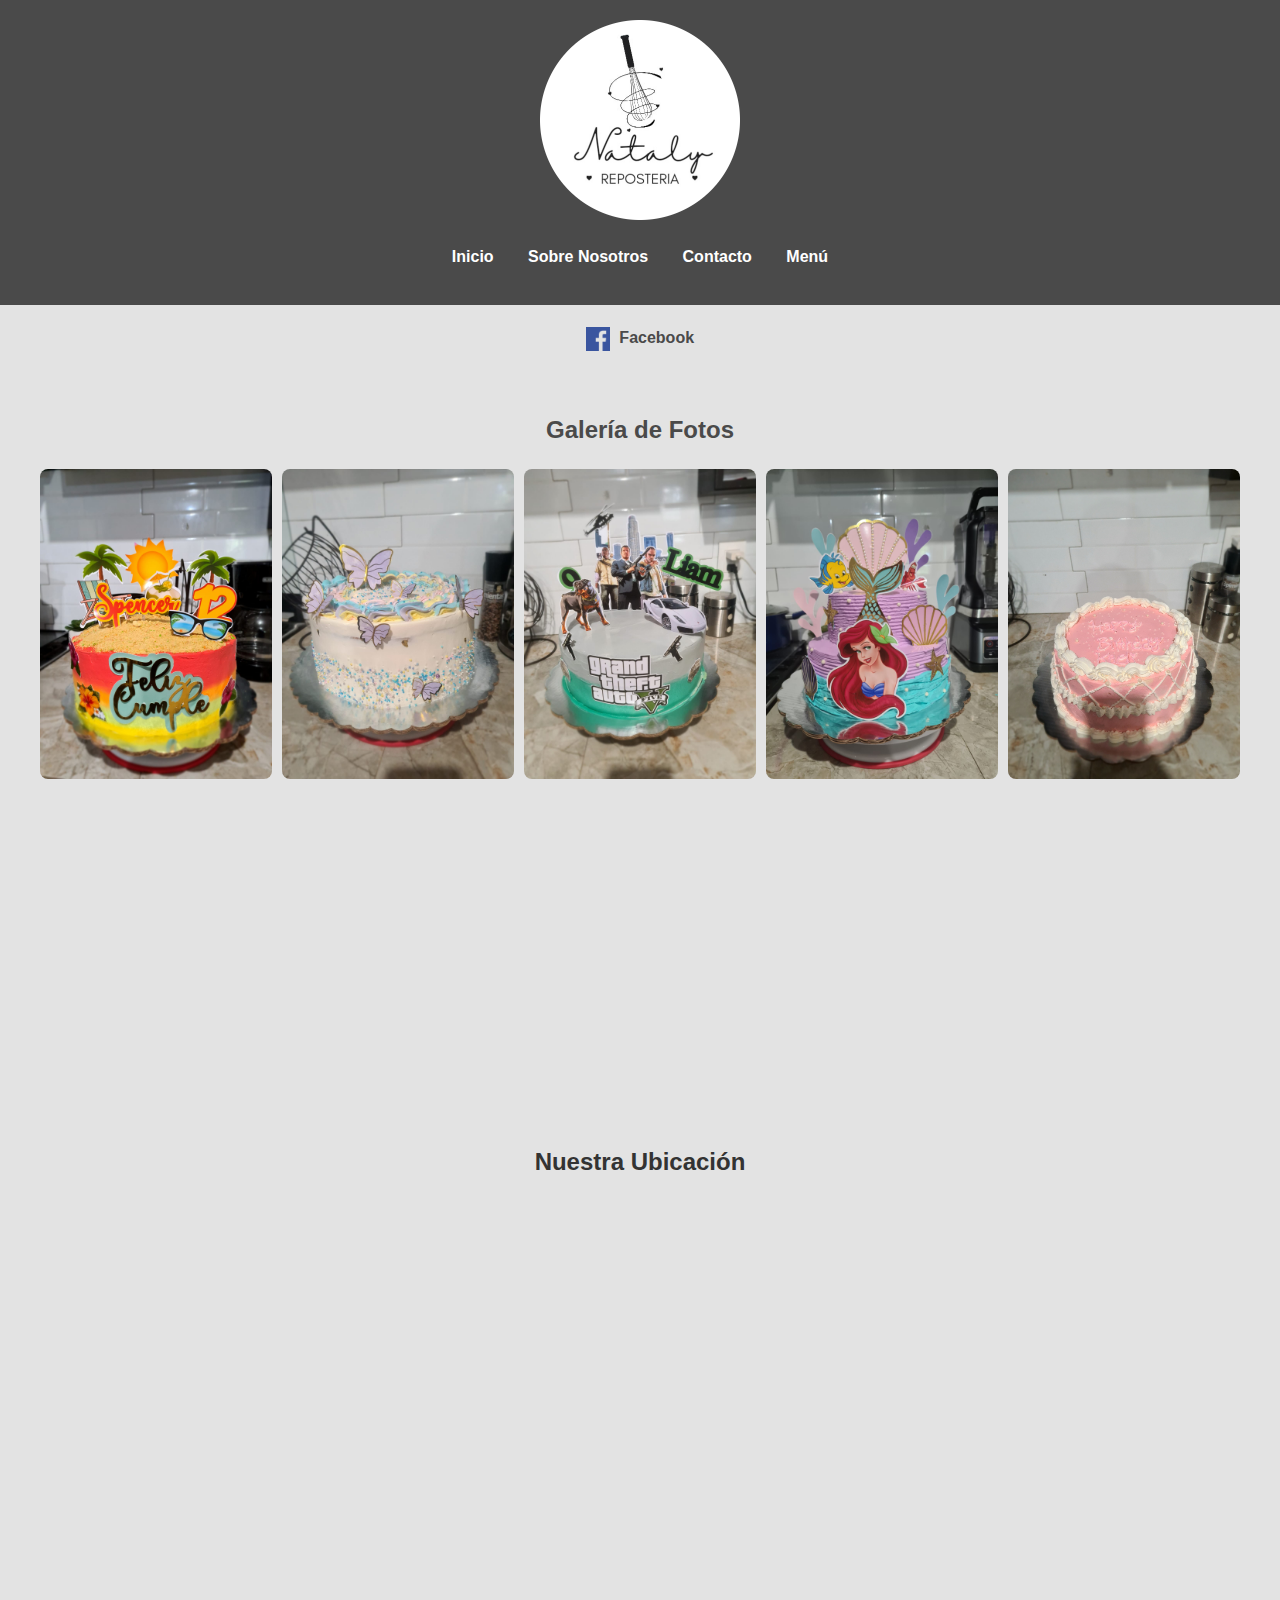
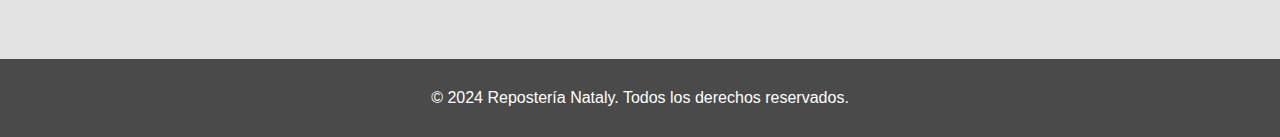
<file: index.html>
<!DOCTYPE html>
<html lang="es">
<head>
    <meta charset="UTF-8">
    <meta name="viewport" content="width=device-width, initial-scale=1.0">
    <title>Repostería Nataly</title>
    <style>
        body {
            font-family: Arial, sans-serif;
            margin: 0;
            padding: 0;
            background-color: #e3e3e3;
            color: #333;
            line-height: 1.6;
        }

        header {
            background-color: #4a4a4a;
            color: #fff;
            padding: 20px 0;
            text-align: center;
        }

        .logo img {
            max-width: 200px;
            height: auto;
        }

        nav ul {
            list-style: none;
            padding: 0;
        }

        nav ul li {
            display: inline;
            margin: 0 15px;
        }

        nav ul li a {
            color: #fff;
            text-decoration: none;
            font-weight: bold;
            transition: color 0.3s;
        }

        nav ul li a:hover {
            color: #d82b2b;
        }

        .social-media {
            text-align: center;
            margin: 20px 0;
        }

        .social-media a {
            color: #4a4a4a;
            text-decoration: none;
            font-weight: bold;
            transition: color 0.3s;
        }

        .social-media img {
            width: 24px; /* Tamaño del ícono */
            vertical-align: middle; /* Alinear verticalmente */
            margin-right: 5px; /* Espacio entre el ícono y el texto */
        }

        .social-media a:hover {
            color: #333;
        }

        .gallery {
            padding: 20px;
            text-align: center;
        }

        .gallery h2 {
            margin-bottom: 20px;
            font-size: 24px;
            color: #4a4a4a;
        }

        .gallery-container {
            display: grid;
            grid-template-columns: repeat(auto-fill, minmax(200px, 1fr));
            gap: 10px;
            padding: 0 20px;
        }

        .gallery-container img, .gallery-container iframe {
            width: 100%;
            border-radius: 8px;
            transition: transform 0.3s;
        }

        .gallery-container img:hover, .gallery-container iframe:hover {
            transform: scale(1.05);
        }

        footer {
            background-color: #4a4a4a;
            color: #fff;
            text-align: center;
            padding: 10px 0;
            position: relative;
            bottom: 0;
            width: 100%;
        }

        @media (max-width: 600px) {
            nav ul li {
                display: block;
                margin: 10px 0;
            }

            .gallery h2 {
                font-size: 20px;
            }
        }

    </style>

</head>
<body>
    <header>
        <div class="logo">
            <img src="logo-circular.png" alt="Logo de Repostería Deliciosa">
        </div>
        <nav>
            <ul>
                <li><a href="index.html">Inicio</a></li>
                <li><a href="sobre-nosotros.html">Sobre Nosotros</a></li>
                <li><a href="contacto.html">Contacto</a></li>
                <li><a href="menu.html">Menú</a></li>
            </ul>
        </nav>
    </header>

    <div class="social-media">
        <a href="https://www.facebook.com/people/Reposteria-Nataly/61565270273202/?mibextid=ZbWKwL.com">
            <img src="facebook_icon.png" alt="Logo de Facebook">
            Facebook
        </a> 
    </div>

    <section class="gallery">
        <h2>Galería de Fotos</h2>
        <div class="gallery-container">
            <img src="pastel-1.jpg" alt="Postre 1">
            <img src="pastel-2.jpg" alt="Postre 2">
            <img src="pastel-3.jpg" alt="Postre 3">
            <img src="pastel-4.jpg" alt="Postre 4">
            <img src="pastel-5.jpg" alt="Postre 5">
            <iframe src="https://www.facebook.com/plugins/video.php?href=https://www.facebook.com/reel/838393481710825" width="100%" height="315" style="border:none;overflow:hidden" scrolling="no" frameborder="0" allowTransparency="true" allow="encrypted-media" allowFullScreen="true"></iframe>
        </div>
    </section>

    <section class="mapa-ubicacion">
        <center><h2>Nuestra Ubicación</h2></center>
        <div class="mapa-container">
           <center> <iframe
                src="https://www.google.com/maps/embed?pb=!1m18!1m12!1m3!1d3711.32883355881!2d-104.8951812223973!3d21.533993769320148!2m3!1f0!2f0!3f0!3m2!1i1024!2i768!4f13.1!3m3!1m2!1s0x842737b4ef5e66ad%3A0xabf3dadd070ff805!2sLoma%20Hermosa%2C%2063019%20Tepic%2C%20Nay.!5e0!3m2!1ses-419!2smx!4v1731613365836!5m2!1ses-419!2smx"
                width="50%" height="450" style="border:0;" allowfullscreen="" loading="lazy"></iframe></center>
        </div>
    </section>

    <footer>
        <p>&copy; 2024 Repostería Nataly. Todos los derechos reservados.</p>
    </footer>
</body>
</html>
</file>
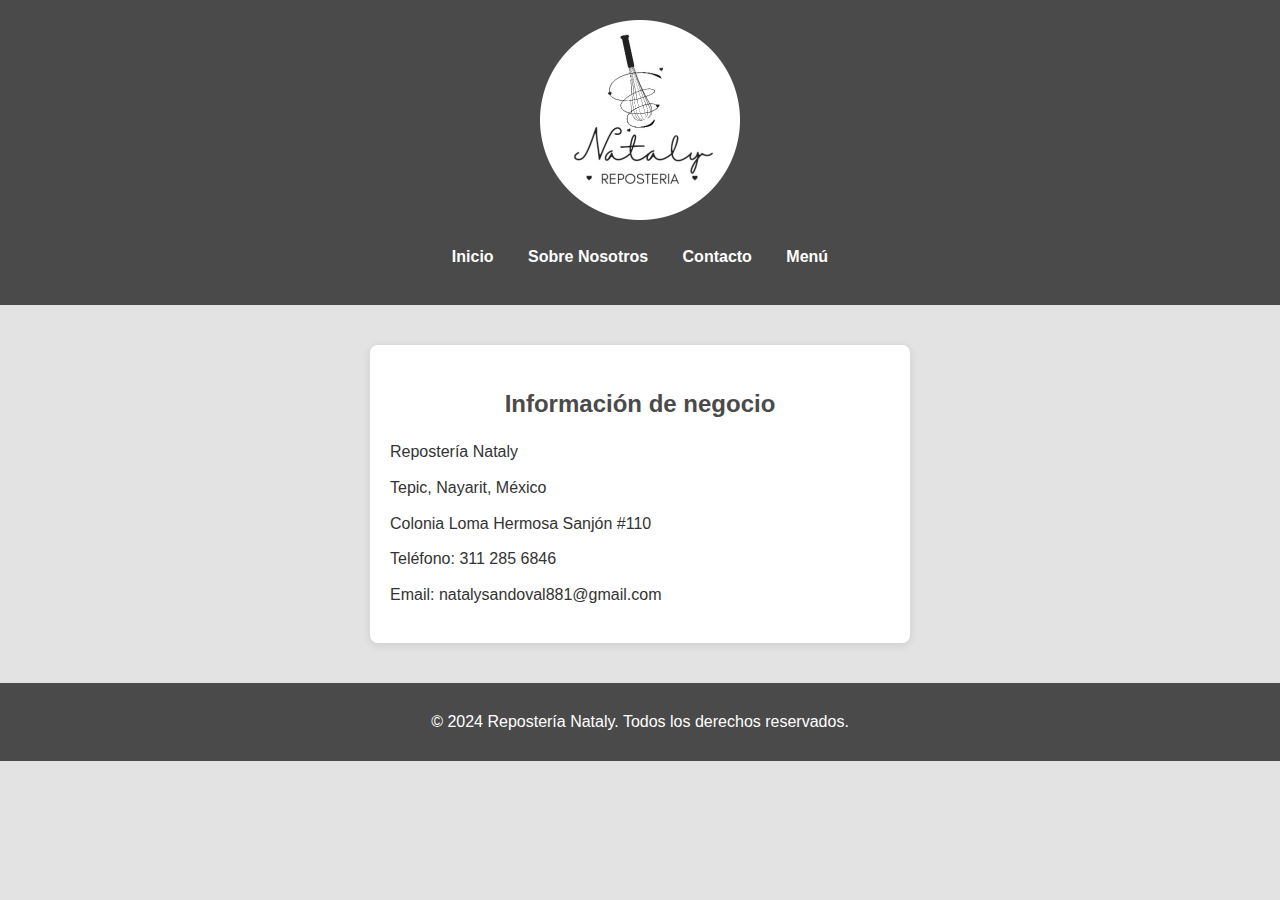
<file: contacto.html>
<!DOCTYPE html>
<html lang="en">
<head>
  <meta charset="UTF-8">
  <meta name="viewport" content="width=device-width, initial-scale=1.0">
  <title>Contacto-Reposteria Nataly</title>
  <style>
    body {
      font-family: Arial, sans-serif;
      margin: 0;
      padding: 0;
      background-color: #e3e3e3;
      color: #333;
      line-height: 1.6;
    }

    header {
      background-color: #4a4a4a;
      color: #fff;
      padding: 20px 0;
      text-align: center;
    }

    .logo img {
      max-width: 200px;
      height: auto;
    }

    nav ul {
      list-style: none;
      padding: 0;
    }

    nav ul li {
      display: inline;
      margin: 0 15px;
    }

    nav ul li a {
      color: #fff;
      text-decoration: none;
      font-weight: bold;
      transition: color 0.3s;
    }

    nav ul li a:hover {
      color: #d82b2b;
    }

    main {
      padding: 20px;
      text-align: center;
    }

    .info-section {
      background-color: #fff;
      border-radius: 8px;
      box-shadow: 0 2px 10px rgba(0, 0, 0, 0.1);
      padding: 20px;
      margin: 20px auto;
      max-width: 500px;
    }

    .info-section h2 {
      margin-bottom: 15px;
      font-size: 24px;
      color: #4a4a4a;
    }

    .info-section ul {
      list-style: none;
      padding: 0;
      text-align: left;
    }

    .info-section ul li {
      margin-bottom: 10px;
      font-size: 16px;
    }

    footer {
      background-color: #4a4a4a;
      color: #fff;
      text-align: center;
      padding: 10px 0;
      position: relative;
      bottom: 0;
      width: 100%;
    }

    @media (max-width: 600px) {
      nav ul li {
        display: block;
        margin: 10px 0;
      }

      .info-section h2 {
        font-size: 20px;
      }
    }
  </style>
</head>
<body>
  <header>
    <div class="logo">
        <img src="logo-circular.png" alt="Reposteria Nataly">
      </a>
    </div>
    <nav>
      <ul>
        <li><a href="index.html">Inicio</a></li>
        <li><a href="sobre-nosotros.html">Sobre Nosotros</a></li>
        <li><a href="contacto.html" class="active">Contacto</a></li>
        <li><a href="menu.html">Menú</a></li>
      </ul>
    </nav>
  </header>

  <main>
    <section class="info-section">
      <h2>Información de negocio</h2>
      <ul>
        <li>Repostería Nataly</li>
        <li>Tepic, Nayarit, México</li>
        <li>Colonia Loma Hermosa Sanjón #110</li>
        <li>Teléfono: 311 285 6846</li>
        <li>Email: natalysandoval881@gmail.com</li>
      </ul>
    </section>
  </main>

  <footer>
    <p>&copy; 2024 Repostería Nataly. Todos los derechos reservados.</p>
  </footer>
</body>
</html>
</file>
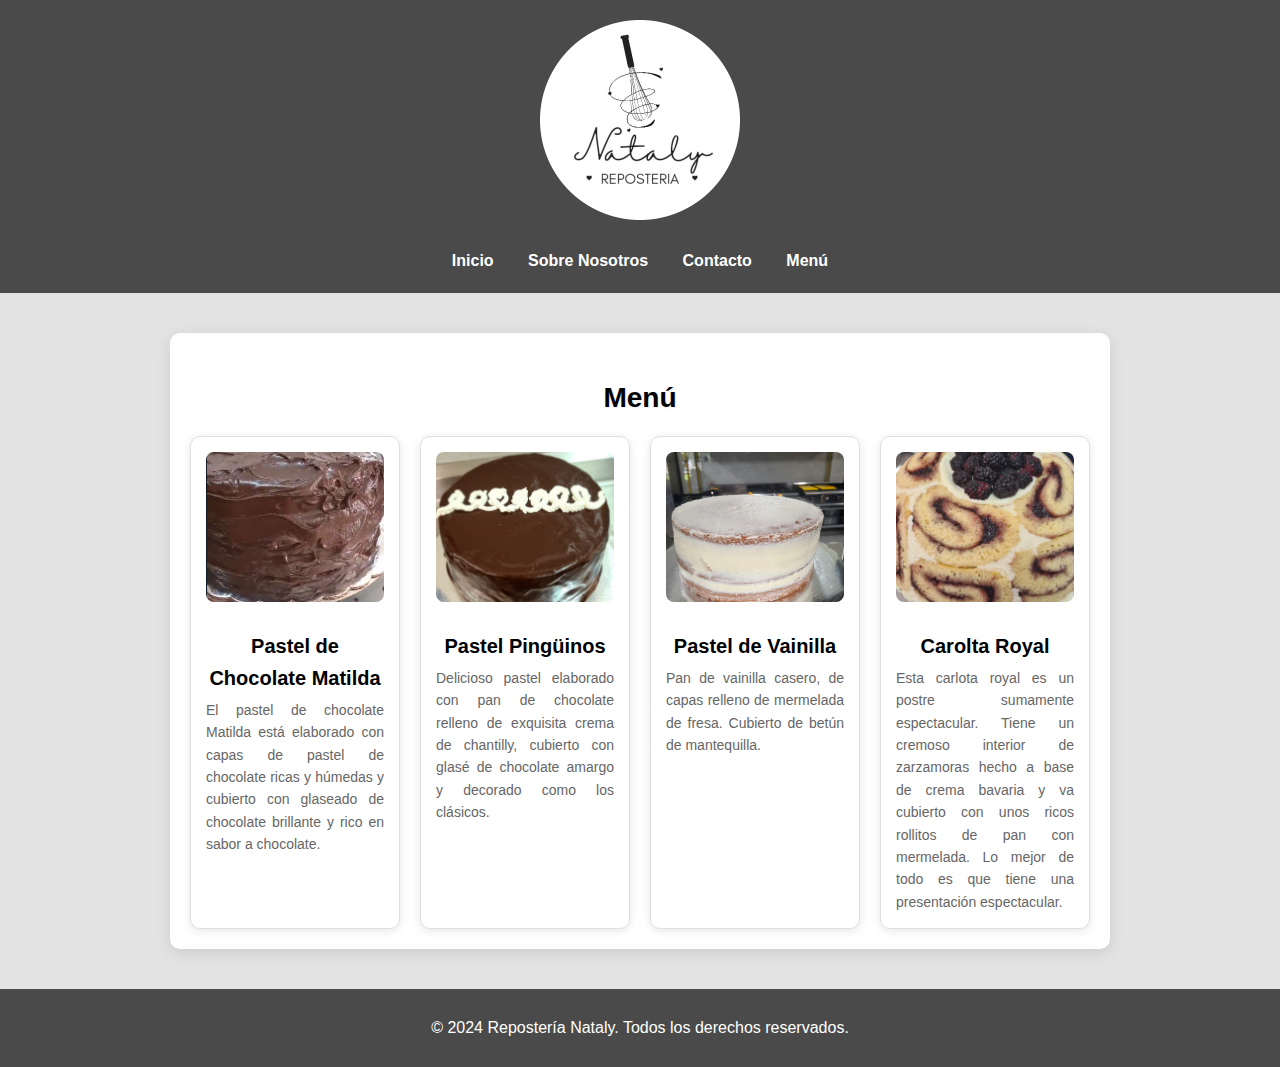
<file: menu.html>
<!DOCTYPE html>
<html lang="es">
<head>
    <meta charset="UTF-8">
    <meta name="viewport" content="width=device-width, initial-scale=1.0">
    <title>Menú - Repostería Nataly</title>
    <style>
        body {
            font-family: Arial, sans-serif;
            margin: 0;
            padding: 0;
            background-color: #e3e3e3;
            color: #333;
            line-height: 1.6;
        }

        header {
            background-color: #4a4a4a;
            color: #fff;
            padding: 20px 0;
            text-align: center;
        }

        .logo img {
            max-width: 200px;
            height: auto;
        }

        nav ul {
            list-style: none;
            padding: 0;
            margin: 20px 0 0;
        }

        nav ul li {
            display: inline;
            margin: 0 15px;
        }

        nav ul li a {
            color: #fff;
            text-decoration: none;
            font-weight: bold;
            transition: color 0.3s;
        }

        nav ul li a:hover {
            color: #d82b2b; /* Color de enlace al pasar el mouse */
        }

        main {
            padding: 20px;
            text-align: center;
        }

        h2 {
            margin-bottom: 15px;
            font-size: 28px;
            color: #000000; /* Color del título actualizado */
            text-shadow: 1px 1px 2px rgba(0, 0, 0, 0.1);
        }

        .menu-section {
            background-color: #fff;
            border-radius: 10px;
            box-shadow: 0 4px 15px rgba(0, 0, 0, 0.1);
            padding: 20px;
            margin: 20px auto;
            max-width: 900px;
        }

        .menu-grid {
            display: grid;
            grid-template-columns: repeat(4, 1fr);
            gap: 20px;
        }

        .menu-item {
            background-color: #fff; /* Fondo blanco para las tarjetas */
            border-radius: 10px;
            box-shadow: 0 2px 10px rgba(0, 0, 0, 0.1);
            padding: 15px;
            text-align: center;
            transition: transform 0.3s;
            border: 1px solid #e0e0e0;
        }

        .menu-item:hover {
            transform: scale(1.05);
            border-color: #ffffff; /* Cambio de color en el borde al pasar el mouse */
        }

        .menu-item h4 {
            margin: 10px 0 5px;
            font-size: 20px;
            color: #000000; /* Color del título de las tarjetas actualizado */
        }

        .menu-item p {
            margin: 0;
            font-size: 14px;
            color: #666;
            text-align: justify;
        }

        .menu-item img {
            width: 100%;
            height: 150px;
            object-fit: cover;
            border-radius: 8px;
            margin-bottom: 10px;
        }

        footer {
            background-color: #4a4a4a; /* Color del pie de página actualizado */
            color: #fff;
            text-align: center;
            padding: 10px 0;
            position: relative;
            bottom: 0;
            width: 100%;
        }

        @media (max-width: 800px) {
            .menu-grid {
                grid-template-columns: repeat(2, 1fr); /* Dos columnas en pantallas pequeñas */
            }
        }

        @media (max-width: 500px) {
            nav ul li {
                display: block;
                margin: 10px 0;
            }

            h2 {
                font-size: 24px;
            }

            .menu-grid {
                grid-template-columns: 1fr; /* Una columna en pantallas muy pequeñas */
            }
        }
    </style>
</head>
<body>
    <header>
        <div class="logo">
            <img src="logo-circular.png" alt="Logo de Repostería Deliciosa">
        </div>
        <nav>
            <ul>
                <li><a href="index.html">Inicio</a></li>
                <li><a href="sobre-nosotros.html">Sobre Nosotros</a></li>
                <li><a href="contacto.html">Contacto</a></li>
                <li><a href="menu.html">Menú</a></li>
            </ul>
        </nav>
    </header>

    <main>
        <section class="menu-section">
            <h2>Menú</h2>
            <div class="menu-grid">
                <div class="menu-item">
                    <img src="pastel-matilda.png" alt="Pastel de Chocolate Matilda">
                    <h4>Pastel de Chocolate Matilda</h4>
                    <p>El pastel de chocolate Matilda está elaborado con capas de pastel de chocolate ricas y húmedas y cubierto con glaseado de chocolate brillante y rico en sabor a chocolate.</p>
                </div>
                <div class="menu-item">
                    <img src="pastel-pinguino.jpeg" alt="Pastel Pingüinos">
                    <h4>Pastel Pingüinos</h4>
                    <p>Delicioso pastel elaborado con pan de chocolate relleno de exquisita crema de chantilly, cubierto con glasé de chocolate amargo y decorado como los clásicos.</p>
                </div>
                <div class="menu-item">
                    <img src="pastel-vainilla.jpeg" alt="Pastel de Vainilla">
                    <h4>Pastel de Vainilla</h4>
                    <p>Pan de vainilla casero, de capas relleno de mermelada de fresa. Cubierto de betún de mantequilla.</p>
                </div>
                <div class="menu-item">
                    <img src="pastel-carolta.jpeg" alt="Pastel Carolta Royal">
                    <h4>Carolta Royal</h4>
                    <p>Esta carlota royal es un postre sumamente espectacular. Tiene un cremoso interior de zarzamoras hecho a base de crema bavaria y va cubierto con unos ricos rollitos de pan con mermelada. Lo mejor de todo es que tiene una presentación espectacular.</p>
                </div>
            </div>
        </section>
    </main>

    <footer>
        <p>&copy; 2024 Repostería Nataly. Todos los derechos reservados.</p>
    </footer>
</body>
</html>
</file>
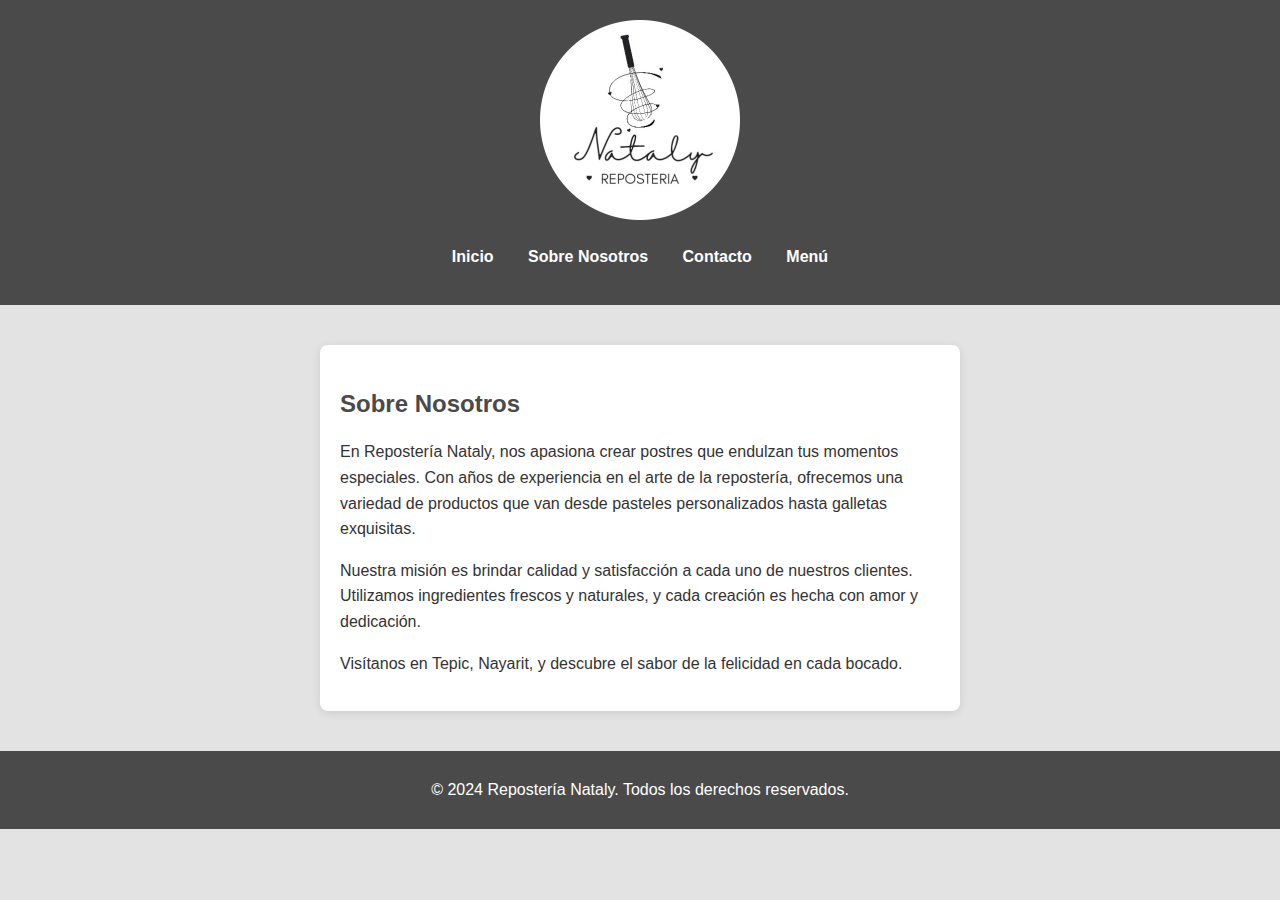
<file: sobre-nosotros.html>
<!DOCTYPE html>
<html lang="es">
<head>
    <meta charset="UTF-8">
    <meta name="viewport" content="width=device-width, initial-scale=1.0">
    <title>Sobre Nosotros - Repostería Nataly</title>
    <style>
        body {
            font-family: Arial, sans-serif;
            margin: 0;
            padding: 0;
            background-color: #e3e3e3;
            color: #333;
            line-height: 1.6;
        }

        header {
            background-color: #4a4a4a;
            color: #fff;
            padding: 20px 0;
            text-align: center;
        }

        .logo img {
            max-width: 200px;
            height: auto;
        }

        nav ul {
            list-style: none;
            padding: 0;
        }

        nav ul li {
            display: inline;
            margin: 0 15px;
        }

        nav ul li a {
            color: #fff;
            text-decoration: none;
            font-weight: bold;
            transition: color 0.3s;
        }

        nav ul li a:hover {
             color: #d82b2b;
        }

        main {
            padding: 20px;
            text-align: center;
        }

        h2 {
            margin-bottom: 15px;
            font-size: 24px;
            color: #4a4a4a;
        }

        .about-section {
            background-color: #fff;
            border-radius: 8px;
            box-shadow: 0 2px 10px rgba(0, 0, 0, 0.1);
            padding: 20px;
            margin: 20px auto;
            max-width: 600px;
            text-align: left;
        }

        .about-section p {
            margin-bottom: 15px;
            font-size: 16px;
        }

        footer {
            background-color: #4a4a4a;
            color: #fff;
            text-align: center;
            padding: 10px 0;
            position: relative;
            bottom: 0;
            width: 100%;
        }

        @media (max-width: 600px) {
            nav ul li {
                display: block;
                margin: 10px 0;
            }

            h2 {
                font-size: 20px;
            }
        }
    </style>
</head>
<body>
    <header>
        <div class="logo">
            <img src="logo-circular.png" alt="Logo de Repostería Deliciosa">
        </div>
        <nav>
            <ul>
                <li><a href="index.html">Inicio</a></li>
                <li><a href="sobre-nosotros.html" class="active">Sobre Nosotros</a></li>
                <li><a href="contacto.html">Contacto</a></li>
                <li><a href="menu.html">Menú</a></li>
            </ul>
        </nav>
    </header>

    <main>
        <section class="about-section">
            <h2>Sobre Nosotros</h2>
            <p>En Repostería Nataly, nos apasiona crear postres que endulzan tus momentos especiales. Con años de experiencia en el arte de la repostería, ofrecemos una variedad de productos que van desde pasteles personalizados hasta galletas exquisitas.</p>
            <p>Nuestra misión es brindar calidad y satisfacción a cada uno de nuestros clientes. Utilizamos ingredientes frescos y naturales, y cada creación es hecha con amor y dedicación.</p>
            <p>Visítanos en Tepic, Nayarit, y descubre el sabor de la felicidad en cada bocado.</p>
        </section>
    </main>

    <footer>
        <p>&copy; 2024 Repostería Nataly. Todos los derechos reservados.</p>
    </footer>
</body>
</html>
</file>
